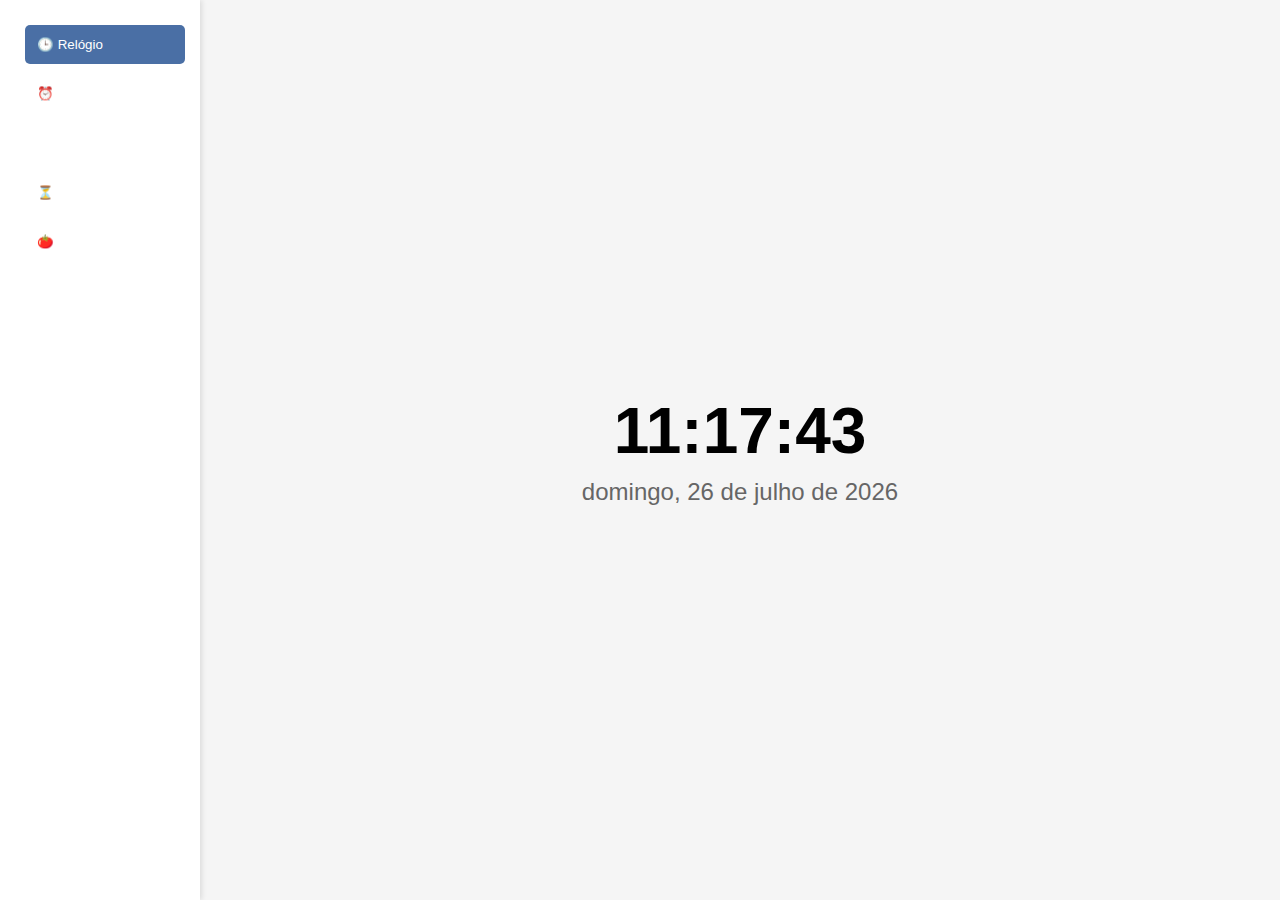
<file: index.html>
<!DOCTYPE html>
<html lang="pt-BR">
<head>
  <meta charset="UTF-8">
  <meta name="viewport" content="width=device-width, initial-scale=1.0">
  <title>Relógio Multifuncional</title>
  <link rel="stylesheet" href="style.css">
</head>
<body>
  <div class="app">
    <aside class="sidebar">
      <button class="menu-btn active" data-section="clock">🕒 Relógio</button>
      <button class="menu-btn" data-section="alarm">⏰ Alarme</button>
      <button class="menu-btn" data-section="stopwatch">⏱ Cronômetro</button>
      <button class="menu-btn" data-section="timer">⏳ Timer</button>
      <button class="menu-btn" data-section="pomodoro">🍅 Pomodoro</button>
    </aside>

    <main class="content">
      <!-- Relógio -->
      <section id="clock-section" class="section active">
        <div id="clock">00:00:00</div>
        <div id="date">Carregando...</div>
      </section>

      <!-- Alarme -->
      <section id="alarm-section" class="section">
        <h2>Configurar Alarme</h2>
        <input type="time" id="alarm-time">
        <button id="set-alarm">Definir Alarme</button>
        <div id="alarm-list"></div>
      </section>

      <!-- Cronômetro -->
      <section id="stopwatch-section" class="section">
        <h2>Cronômetro</h2>
        <div id="stopwatch-display">00:00:00</div>
        <div class="buttons">
          <button id="start-stopwatch">▶ Iniciar</button>
          <button id="pause-stopwatch">⏸ Pausar</button>
          <button id="reset-stopwatch">⏹ Resetar</button>
        </div>
      </section>

      <!-- Timer -->
      <section id="timer-section" class="section">
        <h2>Timer</h2>
        <input type="number" id="timer-minutes" min="1" value="5">
        <button id="start-timer">Iniciar</button>
        <div id="timer-display">05:00</div>
      </section>

      <!-- Pomodoro -->
      <section id="pomodoro-section" class="section">
        <h2>Pomodoro</h2>
        <div id="pomodoro-display">25:00</div>
        <button id="start-pomodoro">Iniciar</button>
        <button id="reset-pomodoro">Resetar</button>
      </section>
    </main>
  </div>

  <script src="script.js"></script>
</body>
</html>
</file>
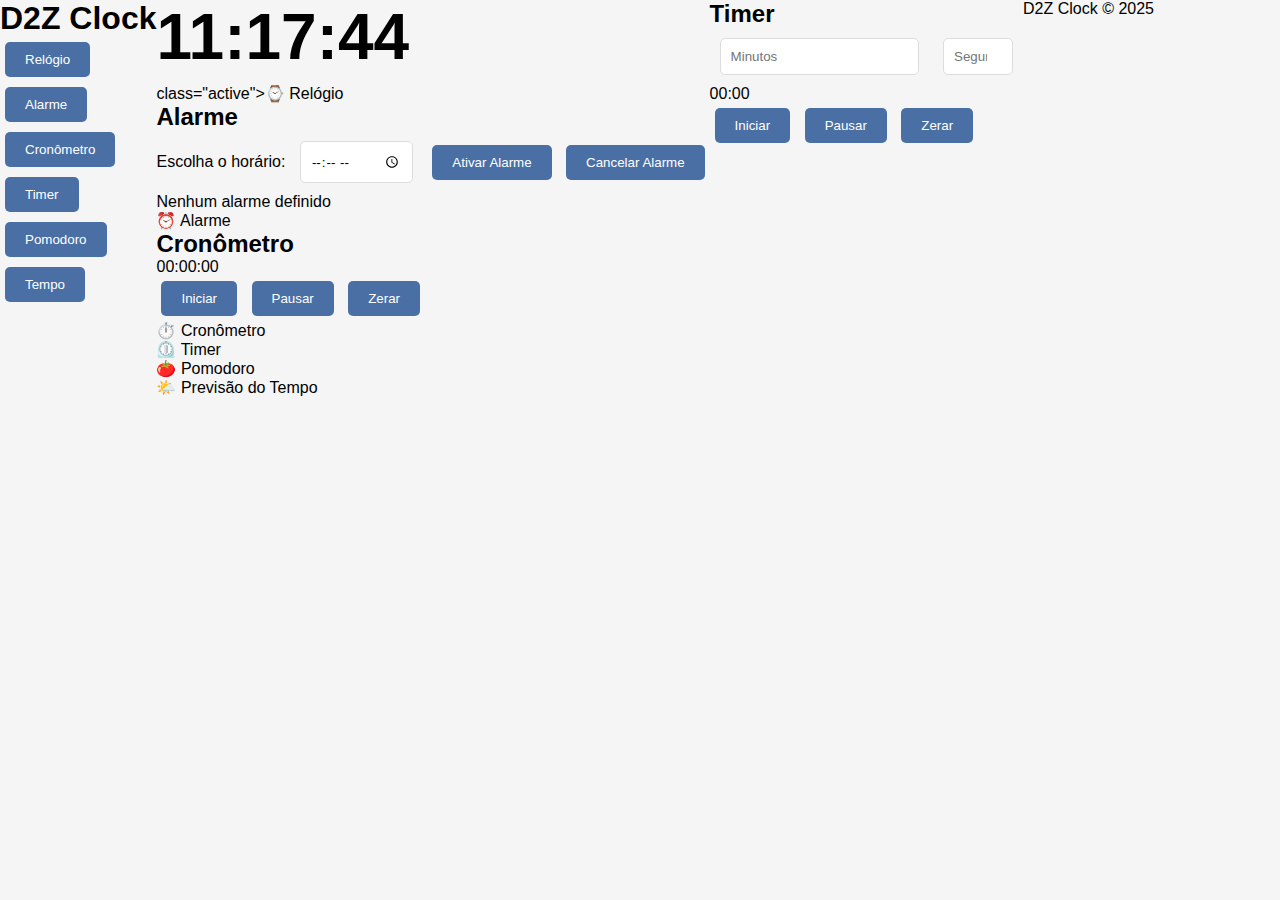
<file: Estrutura base - index.html>
<!DOCTYPE html>
<html lang="pt-BR">
<head>
  <meta charset="UTF-8" />
  <meta name="viewport" content="width=device-width, initial-scale=1.0"/>
  <title>D2Z Clock</title>
  <link rel="stylesheet" href="style.css" />
</head>
<body>
  <header>
    <h1>D2Z Clock</h1>
    <nav>
      <ul>
        <li><button data-section="clock">Relógio</button></li>
        <li><button data-section="alarm">Alarme</button></li>
        <li><button data-section="stopwatch">Cronômetro</button></li>
        <li><button data-section="timer">Timer</button></li>
        <li><button data-section="pomodoro">Pomodoro</button></li>
        <li><button data-section="weather">Tempo</button></li>
      </ul>
    </nav>
  </header>

  <main>
   <section id="clock" class="active">
  <div id="digital-clock"></div>
</section>
 class="active">⌚ Relógio</section>
   <section id="alarm">
  <h2>Alarme</h2>
  <label for="alarm-time">Escolha o horário:</label>
  <input type="time" id="alarm-time">
  <button onclick="setAlarm()">Ativar Alarme</button>
  <button onclick="clearAlarm()">Cancelar Alarme</button>
  <p id="alarm-status">Nenhum alarme definido</p>
</section>
⏰ Alarme</section>
    <section id="stopwatch">
  <h2>Cronômetro</h2>
  <div id="stopwatch-display">00:00:00</div>
  <button onclick="startStopwatch()">Iniciar</button>
  <button onclick="pauseStopwatch()">Pausar</button>
  <button onclick="resetStopwatch()">Zerar</button>
</section>
⏱️ Cronômetro</section>
    <section id="timer">⏲️ Timer</section>
    <section id="pomodoro">🍅 Pomodoro</section>
    <section id="weather">🌤️ Previsão do Tempo</section>
  </main>
  <section id="timer">
  <h2>Timer</h2>
  <div>
    <input type="number" id="timer-minutes" placeholder="Minutos" min="0">
    <input type="number" id="timer-seconds" placeholder="Segundos" min="0" max="59">
  </div>
  <div id="timer-display">00:00</div>
  <button onclick="startTimer()">Iniciar</button>
  <button onclick="pauseTimer()">Pausar</button>
  <button onclick="resetTimer()">Zerar</button>
</section>

  <footer>
    <p>D2Z Clock &copy; 2025</p>
  </footer>

  <script src="script.js"></script>
</body>
</html>
</file>
<file: style.css>
* {
  margin: 0;
  padding: 0;
  box-sizing: border-box;
  font-family: 'Segoe UI', sans-serif;
}

body {
  background-color: #f5f5f5;
  height: 100vh;
  display: flex;
}

.app {
  display: flex;
  width: 100%;
}

.sidebar {
  width: 200px;
  background: white;
  padding: 20px;
  box-shadow: 2px 0 5px rgba(0,0,0,0.1);
}

.menu-btn {
  display: block;
  width: 100%;
  padding: 12px;
  margin-bottom: 10px;
  border: none;
  background: none;
  text-align: left;
  cursor: pointer;
  border-radius: 5px;
  transition: all 0.3s;
}

.menu-btn:hover {
  background: #e0e0e0;
}

.menu-btn.active {
  background: #4a6fa5;
  color: white;
}

.content {
  flex: 1;
  padding: 30px;
  display: flex;
  justify-content: center;
  align-items: center;
}

.section {
  display: none;
  text-align: center;
}

.section.active {
  display: block;
}

#clock {
  font-size: 4rem;
  font-weight: bold;
  margin-bottom: 10px;
}

#date {
  font-size: 1.5rem;
  color: #666;
}

button {
  padding: 10px 20px;
  margin: 5px;
  border: none;
  border-radius: 5px;
  background: #4a6fa5;
  color: white;
  cursor: pointer;
}

input {
  padding: 10px;
  margin: 10px;
  border: 1px solid #ddd;
  border-radius: 5px;
}
</file>
